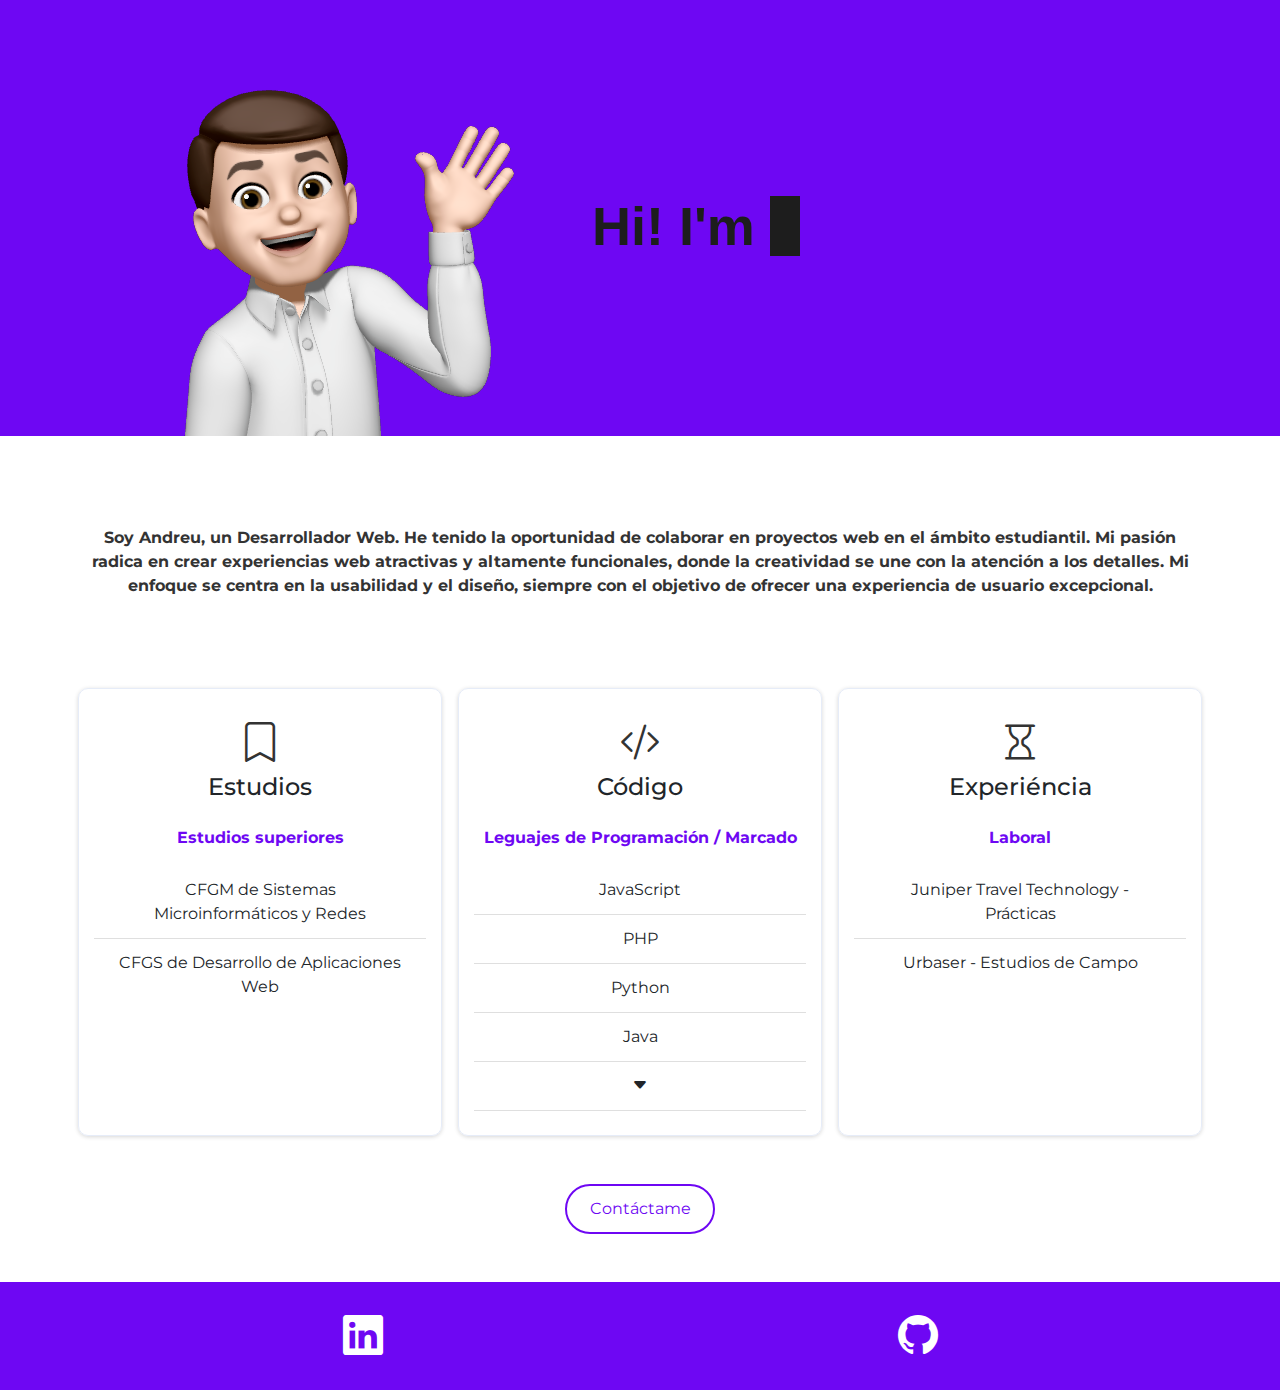
<file: index.html>
<!DOCTYPE html>
<html lang="en">
<head>
    <meta charset="UTF-8">
    <meta name="viewport" content="width=device-width, initial-scale=1.0">
    <title>CV: Andreu Martinez Gual</title>

    <!-- Latest compiled and minified CSS -->
    <link rel="stylesheet" href="https://cdn.jsdelivr.net/npm/bootstrap@4.6.2/dist/css/bootstrap.min.css">
    <!-- My CSS -->
    <link rel="stylesheet" href="style.css" />
    <!-- jQuery library -->
    <script src="https://cdn.jsdelivr.net/npm/jquery@3.6.4/dist/jquery.slim.min.js"></script>
    <!-- Popper JS -->
    <script src="https://cdn.jsdelivr.net/npm/popper.js@1.16.1/dist/umd/popper.min.js"></script>
    <!-- Latest compiled JavaScript -->
    <script src="https://cdn.jsdelivr.net/npm/bootstrap@4.6.2/dist/js/bootstrap.bundle.min.js"></script>

    <!--ICONOS-->
    <link rel="stylesheet" href="https://cdn.jsdelivr.net/npm/bootstrap-icons@1.11.1/font/bootstrap-icons.css">
</head>
<body>
    <div class="conrainer-fluid container-title">
        <div class="container pt-3">
            <div class="row">
                <div class="col-lg-5 col-memoji" id="foto">
                    <img src="img/Memoji2.png" alt="Foto Perfil" class="rounded mx-auto d-block img-fluid">
                </div>
                <div class="col-lg-7 align-self-center" id="title">
                    <h1 class="title-writer" aria-label="Hi! I'm a developer">
                        Hi! I'm&nbsp;<span class="typewriter thick"></span>
                    </h1>
                </div>
            </div>
        </div>
    </div>
    <div class="container text-center font-weight-bold container-description">
        <p class="m-0">
            Soy Andreu, un Desarrollador Web. He tenido la oportunidad de colaborar en proyectos web en el ámbito estudiantil. Mi pasión radica en crear experiencias web atractivas y altamente funcionales, donde la creatividad se une con la atención a los detalles. Mi enfoque se centra en la usabilidad y el diseño, siempre con el objetivo de ofrecer una experiencia de usuario excepcional.
        </p>
    </div>

    <div class="container text-center pb-5">
        <div class="row">
            <div class="col-sm mar mx-2 border-col py-4">
                <div data-toggle="collapse" data-target="#demo1">
                    <i class="bi bi-bookmark i-dark"></i>
                    <h4>Estudios</h4>
                </div>
                <div id="demo1" class="pt-3">
                    <p class="title-dest font-weight-bold">Estudios superiores</p>
                    <ul class="list-group list-group-flush">
                        <li class="list-group-item">CFGM de Sistemas Microinformáticos y Redes</li>
                        <li class="list-group-item">CFGS de Desarrollo de Aplicaciones Web</li>
                    </ul>
                </div>
            </div>
            <div class="col-sm mar mx-2 border-col py-4">
                <div data-toggle="collapse" data-target="#demo2">
                    <i class="bi bi-code-slash i-dark"></i>
                    <h4>Código</h4>
                </div>
                <div id="demo2" class="pt-3">
                    <p class="title-dest font-weight-bold">Leguajes de Programación / Marcado</p>
                    <ul class="list-group list-group-flush">
                        <li class="list-group-item">JavaScript</li>
                        <li class="list-group-item">PHP</li>
                        <li class="list-group-item">Python</li>
                        <li class="list-group-item">Java</li>
                        <li class="list-group-item" data-toggle="collapse" data-target="#demo4"><i class="bi bi-caret-down-fill" id="arrow" onclick="changeArrow()"></i></li>
                        <div id="demo4" class="collapse">
                            <ul class="list-group list-group-flush">
                                <li class="list-group-item">HTML</li>
                                <li class="list-group-item">CSS</li>
                                <li class="list-group-item">MySql</li>
                            </ul>
                        </div>
                    </ul>
                </div>
            </div>
            <div class="col-sm mx-2 border-col py-4">
                <div data-toggle="collapse" data-target="#demo3">
                    <i class="bi bi-hourglass i-dark"></i>
                    <h4>Experiéncia</h4>
                </div>
                <div id="demo3" class="pt-3">
                    <p class="title-dest font-weight-bold">Laboral</p>
                    <ul class="list-group list-group-flush">
                        <li class="list-group-item">Juniper Travel Technology - Prácticas</li>
                        <li class="list-group-item">Urbaser - Estudios de Campo</li>
                    </ul>
                </div>
            </div>
        </div>
    </div>

    <div class="container d-flex justify-content-center pb-5">
        <button class="contact-button" onclick="location.href='contact.html'">Contáctame</button>
    </div>

    <footer class="page-footer font-small blue py-4 footer-color">
        <div class="container-fluid text-center text-md-left">
            <div class="container d-flex justify-content-around">
                <a href="https://www.linkedin.com/in/andreu-martinez-gual-6a103b237/"><i class="bi bi-linkedin icon-footer px-5"></i></a>
                <a href="https://github.com/andreumagu"><i class="bi bi-github icon-footer px-5"></i></a>
            </div>
        </div>
    </footer>
    <script type="text/javascript" src="script.js"></script>
</body>
</html>
</file>
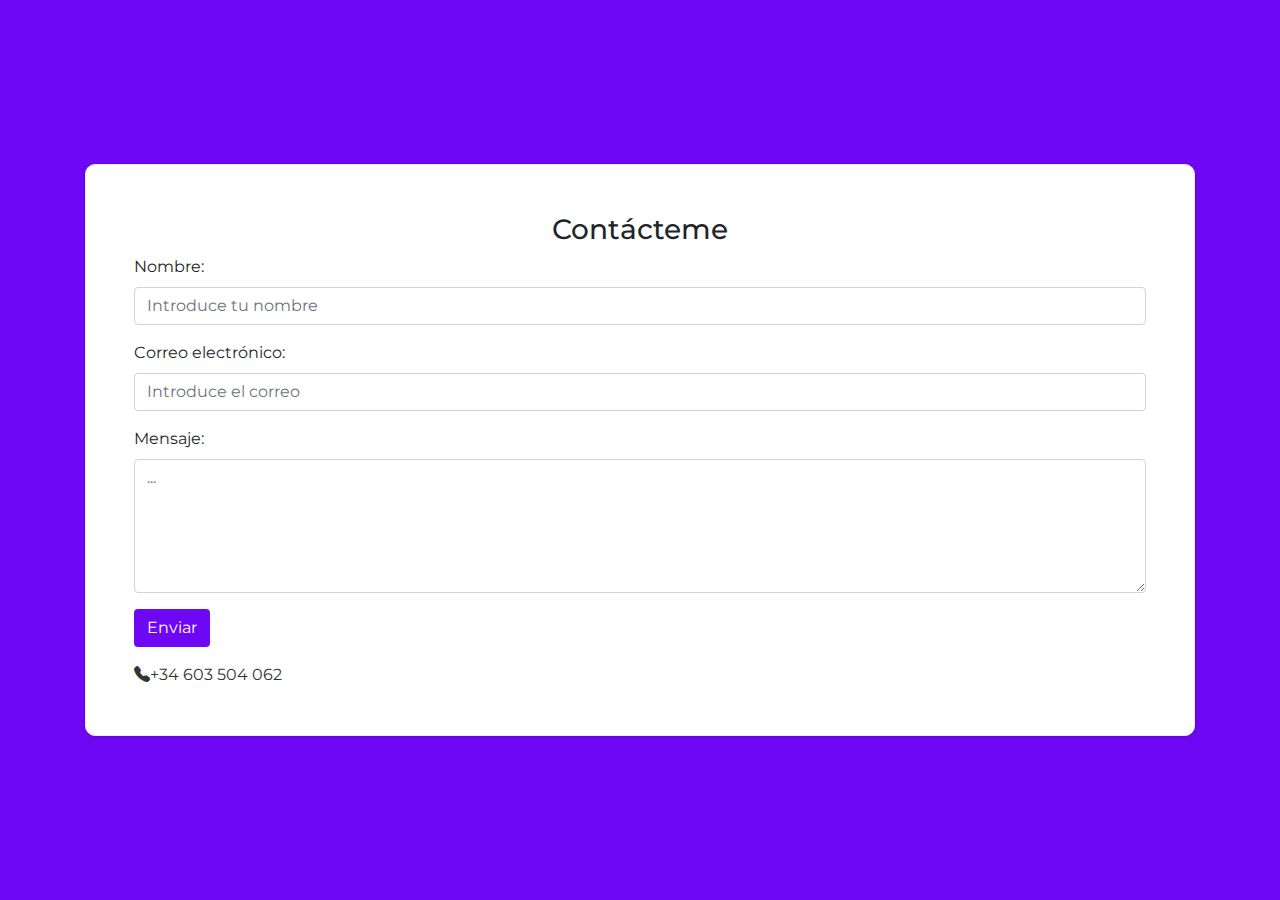
<file: contact.html>
<!DOCTYPE html>
<html lang="en">
<head>
    <meta charset="UTF-8">
    <meta name="viewport" content="width=device-width, initial-scale=1.0">
    <title>CV: Andreu Martinez Gual</title>

    <!-- Latest compiled and minified CSS -->
    <link rel="stylesheet" href="https://cdn.jsdelivr.net/npm/bootstrap@4.6.2/dist/css/bootstrap.min.css">
    <!-- My CSS -->
    <link rel="stylesheet" href="style.css" />
    <!-- jQuery library -->
    <script src="https://cdn.jsdelivr.net/npm/jquery@3.6.4/dist/jquery.slim.min.js"></script>
    <!-- Popper JS -->
    <script src="https://cdn.jsdelivr.net/npm/popper.js@1.16.1/dist/umd/popper.min.js"></script>
    <!-- Latest compiled JavaScript -->
    <script src="https://cdn.jsdelivr.net/npm/bootstrap@4.6.2/dist/js/bootstrap.bundle.min.js"></script>

    <!--ICONOS-->
    <link rel="stylesheet" href="https://cdn.jsdelivr.net/npm/bootstrap-icons@1.11.1/font/bootstrap-icons.css">
</head>
<body class="contact-bg">
    <div class="container">
        <div class="d-flex align-items-center justify-content-center" style="min-height: 100vh;">
            <div class="container border-col form-container p-5">
                <h3 class="text-center">Contácteme</h3>
                <form action="https://formsubmit.co/andreumagu@gmail.com" method="POST">
                    <div class="form-group">
                        <label for="exampleInputEmail1">Nombre:</label>
                        <input type="text" class="form-control" id="nombre" name="Nombre" aria-describedby="emailHelp" placeholder="Introduce tu nombre">
                    </div>
                    <div class="form-group">
                        <label for="exampleInputEmail1">Correo electrónico:</label>
                        <input type="email" class="form-control" id="email" name="Email" aria-describedby="emailHelp" placeholder="Introduce el correo">
                    </div>
                    <div class="form-group">
                        <label for="exampleInputEmail1">Mensaje:</label>
                        <textarea class="form-control" id="texto" name="Texto" rows="5" placeholder="..."></textarea>
                    </div>
                    <button type="submit" class="btn button-color">Enviar</button>
                </form>
            <p id="p-number" class="m-0 mt-3"><a href="tel:+34603504062"><i class="bi bi-telephone-fill"></i>+34 603 504 062</a></p>
            </div>
        </div>
    </div>
    <script type="text/javascript" src="script.js"></script>
</body>
</html>
</file>
<file: style.css>
@font-face {
    font-family: "Montserrat";
    src: url("./Montserrat/Montserrat-VariableFont_wght.ttf");
}

@font-face {
    font-family: "Montserrat-light";
    src: url("./Montserrat/static/Montserrat-Light.ttf");
}

body{
    font-family: "Montserrat";
    background-color: #FFFFFF;
    margin: 0;
}

.container-title{
    background-color: #6E07F3;
}

.title-writer {
    font-size: 6vmin;
    color: #1d1d1d;
    text-align: left;
    font-family: Lato, sans-serif;
    font-weight: 700;
    margin: 1rem 0 1rem 2rem;
}

/* Typewriter effect 1 */
@keyframes typing {
    0.0000%, 27.3488% { content: ""; }
    1.1395%, 26.2093% { content: "A"; }
    2.2791%, 25.0698% { content: "An"; }
    3.4186%, 23.9302% { content: "And"; }
    4.5581%, 22.7907% { content: "Andr"; }
    5.6977%, 21.6512% { content: "Andre"; }
    6.8372%, 20.5116% { content: "Andreu"; }

    30.7674%, 51.2791% { content: ""; }
    31.9070%, 50.1395% { content: "s"; }
    33.0465%, 49.0000% { content: "st"; }
    34.1860%, 47.8605% { content: "stu"; }
    35.3256%, 46.7209% { content: "stud"; }
    36.4651%, 45.5814% { content: "stude"; }
    37.6047%, 44.4419% { content: "studen"; }
    38.7442%, 43.3024% { content: "student"; }

    54.6977%, 75.2093% { content: ""; }
    55.8372%, 74.0698% { content: "c"; }
    56.9767%, 72.9302% { content: "cl"; }
    58.1163%, 71.7907% { content: "cle"; }
    59.2558%, 70.6512% { content: "clea"; }
    60.3953%, 69.5116% { content: "clean"; }

    78.6279%, 96.8605% { content: ""; }
    79.7674%, 95.7209% { content: "s"; }
    80.9070%, 94.5814% { content: "so"; }
    82.0465%, 93.4419% { content: "sol"; }
    83.1860%, 92.3023% { content: "soli"; }
    84.3256%, 91.1628% { content: "solid"; }
}

@keyframes blink {
    0%, 100% { opacity: 1; }
    50% { opacity: 0; }
}

p{
    color: #333333;
}

.typewriter {
    --caret: currentcolor;
}

.typewriter::before {
    content: "";
    animation: typing 13.5s infinite;
}

.typewriter::after {
    content: "";
    border-right: 1px solid var(--caret);
    animation: blink 0.5s linear infinite;
}

.typewriter.thick::after {
    border-right: 1ch solid var(--caret);
}

.typewriter.nocaret::after {
    border-right: 0;
}


@media (prefers-reduced-motion) {
.typewriter::after {
    animation: none;
}

@keyframes sequencePopup {
    0%, 100% { content: "Andreu"; }
    25% { content: "student"; }
    50% { content: "clean"; }
    75% { content: "solid"; }
}

.typewriter::before {
    content: "Andreu";
    animation: sequencePopup 12s linear infinite;   
}
}

@media screen and (max-width: 991px) {
    .title-writer {
        font-size: 8vmin;
        color: #1d1d1d;
        text-align: center;
        font-family: Lato, sans-serif;
        font-weight: 700;
        margin: 1rem 0 1rem 0;
    }
}

@media screen and (max-width: 690px) {
    .title-writer {
        font-size: 60px;
        color: #1d1d1d;
        text-align: center;
        font-family: Lato, sans-serif;
        font-weight: 700;
        margin: 1rem 0 1rem 0;
    }
}

@media screen and (max-width: 575px) {
    .title-writer {
        font-size: 45px;
        color: #1d1d1d;
        text-align: center;
        font-family: Lato, sans-serif;
        font-weight: 700;
        margin: 1rem 0 1rem 0;
    }

    .mar{
        margin-bottom: 20px;
    }

    .container-description{
        padding: 10vmin 20px 10vmin 20px;
    }
}

@media screen and (max-width: 370px) {
    .title-writer {
        font-size: 35px;
        color: #1d1d1d;
        text-align: center;
        font-family: Lato, sans-serif;
        font-weight: 700;
        margin: 1rem 0 1rem 0;
    }

    .container-description{
        padding: 10vmin 20px 10vmin 20px;
    }

}

.container-description{
    padding: 10vmin 20px 10vmin 20px;
}

.container-description p{
    color: #333333;
}

.border-col{
    border-radius: 10px;
    border: solid 1px #e6ecf8;
    box-shadow: rgba(0, 0, 0, 0.16) 0px 1px 4px;
}

.icon-container {
    display: flex;
    flex-direction: column;
    align-items: center;
}

.i-dark{
    color: #333333;
    font-size: 40px;
}

.title-dest{
    color: #6E07F3;
}

.contact-button{
    -webkit-appearance: none;
    appearance: none;
    height: 50px;
    width: 150px;
    border: solid 2px;
    border-radius: 50px;
    background-color: #FFF;
    color: #6E07F3;
}

.contact-button:hover{
    background-color: #6E07F3;
    color: #fff;
    transition: 0.3s;
}

.footer-color{
    background-color: #6E07F3;
}

.icon-footer{
    font-size: 40px;
    color: #FFF;
}
.icon-footer:hover{
    font-size: 40px;
    color: #ebebeb;
    transition: 0.3s;
}

li{
    list-style: none;
}

.contact-bg{
    background-color: #6E07F3;
}

.form-container{
    background-color: #FFFFFF;
}

.button-color{
    background-color: #6E07F3;
    color: #FFF;
}

#p-number{
    color: #333333;
}

#p-number a{
    color: #333333;
}
</file>
